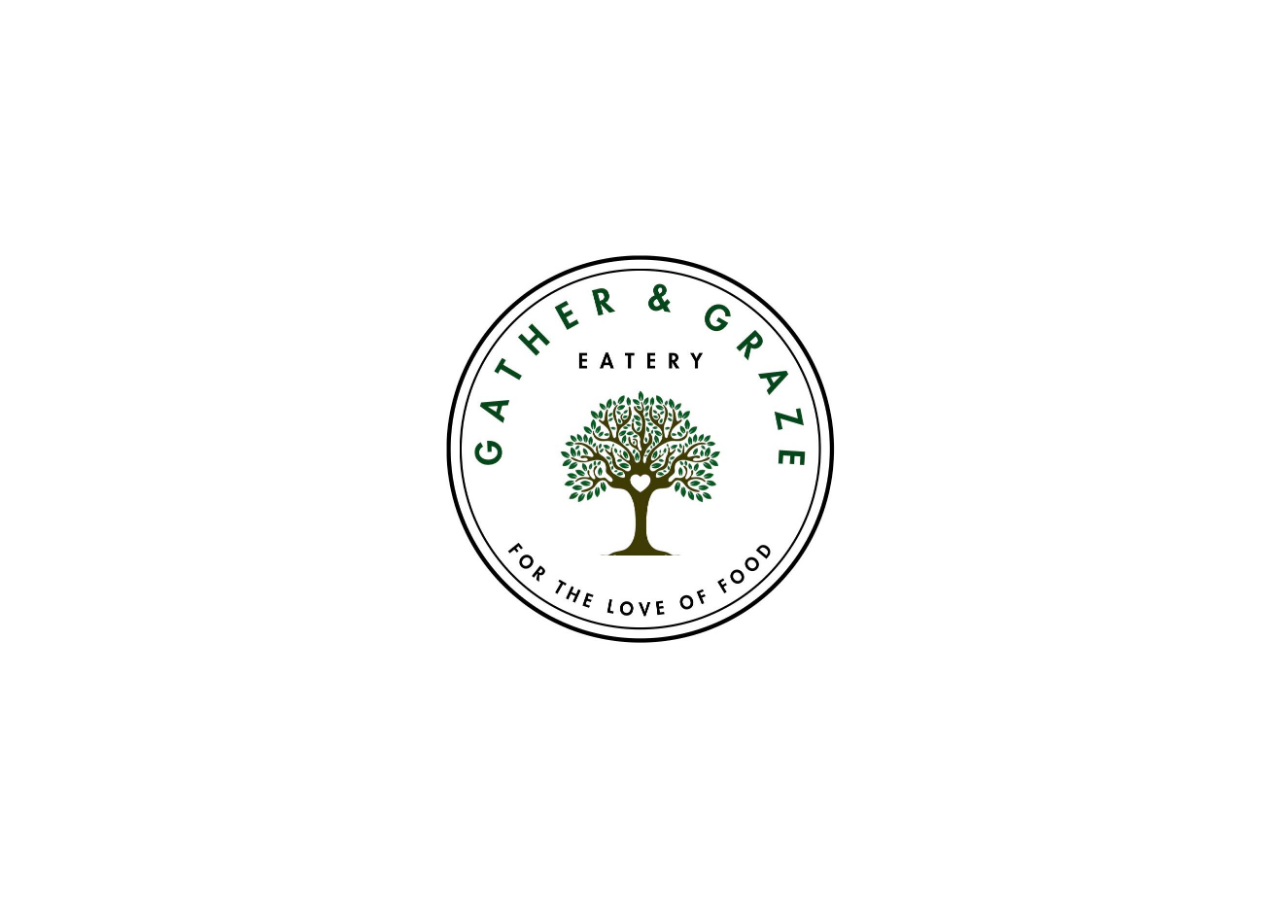
<file: index.html>
<!doctype html>
<html lang="en">
<head>
  <meta charset="utf-8" />
  <meta name="viewport" content="width=device-width, initial-scale=1" />
  <title>Gather & Graze Eatery | Waitoki Café</title>
  <meta name="description" content="A vibrant local café in Waitoki, Auckland. Coffee, brunch, cabinet food, and catering." />
  <link rel="preconnect" href="https://fonts.googleapis.com">
  <link rel="preconnect" href="https://fonts.gstatic.com" crossorigin>
  <link href="https://fonts.googleapis.com/css2?family=Poppins:wght@400;600;700&display=swap" rel="stylesheet">
  <link rel="stylesheet" href="./css/styles.css?v=2" />
</head>
<body>
  <!-- Splash overlay -->
  <div id="splash" aria-label="Loading">
    <img src="./assets/LargeLogo.jpg?v=2" alt="Gather & Graze Eatery">
  </div>
    
  <header class="site-header">
    <a class="brand" href="./">
      <img src="./assets/Logo.png?v=2" alt="Gather & Graze Eatery" height="35" />
      <span>Gather & Graze Eatery</span>
    </a>
    <button class="nav-toggle" aria-expanded="false" aria-controls="site-nav" aria-label="Toggle navigation">
      <span class="hamburger" aria-hidden="true"><span></span></span>
    </button>
    <nav id="site-nav" class="nav">
      <a href="./menu.html" class="">Menu</a>
      <a href="./about.html" class="">About</a>
    </nav>
  </header>

  <main>
    <section class="hero">
      <img class="hero-img" src="./assets/hero.jpg?v=2" alt="Coffee and brunch at Gather & Graze Eatery" />
      <div class="hero-text">
        <h1>Modern café with a country heart</h1>
        <h3>For the love of food</h3>
        <div class="cta">
          <a class="btn" href="./menu.html">View menu</a>
          <!--<a class="btn ghost" href="./services.html">Catering & functions</a>-->
        </div>
        <!--<ul class="badges">
          <li>Open 7 days</li>
          <li>Gluten-free options</li>
          <li>Vegan friendly</li>-->
        </ul>
      </div>
    </section>

    <section class="hours-locate">
      <div>
        <h2>Hours</h2>
        <p><strong>Mon–Sun</strong> 6:00–15:30<br>
           <!--<strong>Sat–Sun</strong> 8:00–15:00</p>-->
      </div>
      <div>
        <h2>Find us</h2>
        <p>1091 Kahikatea Flat Raod,</p>
        <p>Waitoki, Auckland, New Zealand 0871</p>
        <p><a href="https://maps.google.com/?q=1091+Kahikatea+Flat+Road,+Waitoki%2C%20Auckland" target="_blank" rel="noopener">Get directions</a></p>
      </div>
      <div>
        <h2>Contact</h2>
        <p><a href="tel:+64274100188">0274 100 188</a><br>
           <a href="mailto:gatherandgrazeeatery@gmail.com">gatherandgrazeeatery@gmail.com</a></p>
      </div>
    </section>

    <!--<section class="panels">
      <article class="card">
        <h3>Cabinet favourites</h3>
        <p>Fresh pastries, slices, and savoury bakes every morning.</p>
      </article>
      <article class="card">
        <h3>Brunch classics</h3>
        <p>Eggs your way, bowls, and seasonal specials.</p>
      </article>
      <article class="card">
        <h3>Locally roasted coffee</h3>
        <p>Espresso, batch brew, and house-made syrups.</p>
      </article>
    </section>-->
  </main>

  <script>
    // Hide splash when all assets finish loading
    //window.addEventListener('load', function () {
    //  const el = document.getElementById('splash');
    //  if (!el) return;
    //  el.classList.add('hide');
    //  setTimeout(() => el.remove(), 700);
    //});

    // Fallback auto-hide after 1.5s
    setTimeout(() => {
      const el = document.getElementById('splash');
      if (el && !el.classList.contains('hide')) {
        el.classList.add('hide');
        setTimeout(() => el.remove(), 1100);
      }
    }, 1300);
  </script>

  <footer class="site-footer">
    <small>© <span id="year"></span> Gather & Graze Eatery • Waitoki, Auckland</small>
    <script>
      (function(){        
        var btn = document.querySelector('.nav-toggle');
        var nav = document.getElementById('site-nav');
        if(btn && nav){
          btn.addEventListener('click', function(){
            var open = nav.classList.toggle('open');
            btn.setAttribute('aria-expanded', open);
          });
        }
      })();
    </script>
  </footer>

  <script src="./js/main.js"></script>
  
</body>
</html>
</file>
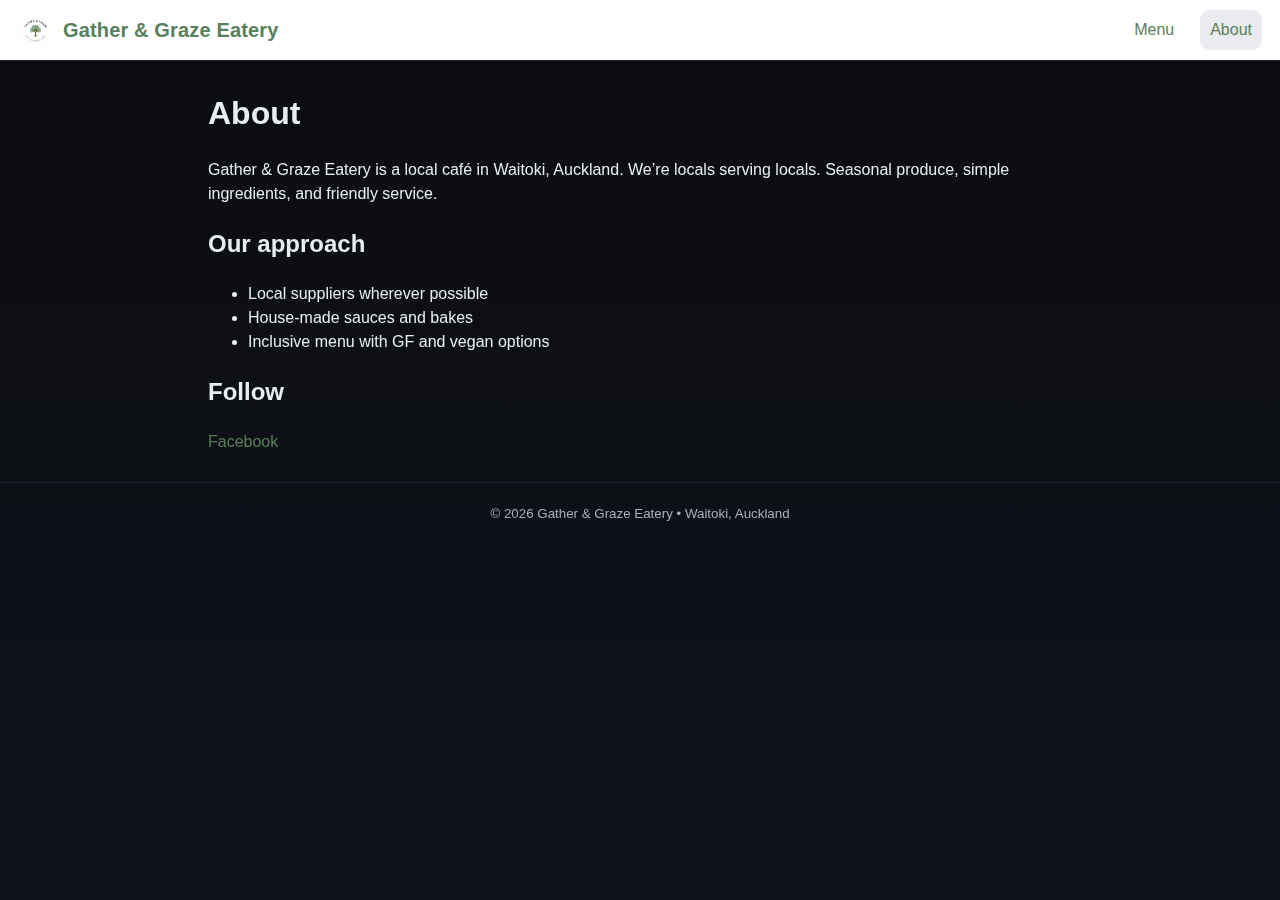
<file: about.html>
<!doctype html>
<html lang="en">
<head>
  <meta charset="utf-8" />
  <meta name="viewport" content="width=device-width, initial-scale=1" />
  <title>About | Gather & Graze Eatery</title>
  <link rel="stylesheet" href="./css/styles.css?v=2" />
</head>
<body>
  <header class="sub-header">
    <a class="brand" href="./">
      <img src="./assets/Logo.png?v=2" alt="Gather & Graze Eatery" height="35" />
      <span>Gather & Graze Eatery</span>
    </a>
    <button class="nav-toggle" aria-expanded="false" aria-controls="site-nav" aria-label="Toggle navigation">
      <span class="hamburger" aria-hidden="true"><span></span></span>
    </button>
    <nav id="site-nav" class="nav">
      <a href="./menu.html" class="">Menu</a>
      <a href="./about.html" class="active">About</a>
    </nav>
  </header>
 
  <main class="content">
    <h1>About</h1>
    <p>Gather & Graze Eatery is a local café in Waitoki, Auckland. We’re locals serving locals. Seasonal produce, simple ingredients, and friendly service.</p>

    <h2>Our approach</h2>
    <ul>
      <li>Local suppliers wherever possible</li>
      <li>House-made sauces and bakes</li>
      <li>Inclusive menu with GF and vegan options</li>
    </ul>

    <h2>Follow</h2>
    <p>
      <!--<a href="#https://www.facebook.com/profile.php?id=61580047664245">Instagram</a> ·-->
      <a href="https://www.facebook.com/profile.php?id=61580047664245">Facebook</a>
    </p>
  </main>

  <footer class="site-footer">
    <small>© <span id="year"></span> Gather & Graze Eatery • Waitoki, Auckland</small>
    <script>
      (function(){
        var btn = document.querySelector('.nav-toggle');
        var nav = document.getElementById('site-nav');
        if(btn && nav){
          btn.addEventListener('click', function(){
            var open = nav.classList.toggle('open');
            btn.setAttribute('aria-expanded', open);
          });
        }
      })();
    </script>
  </footer>

  <script src="./js/main.js"></script>
</body>
</html>
</file>
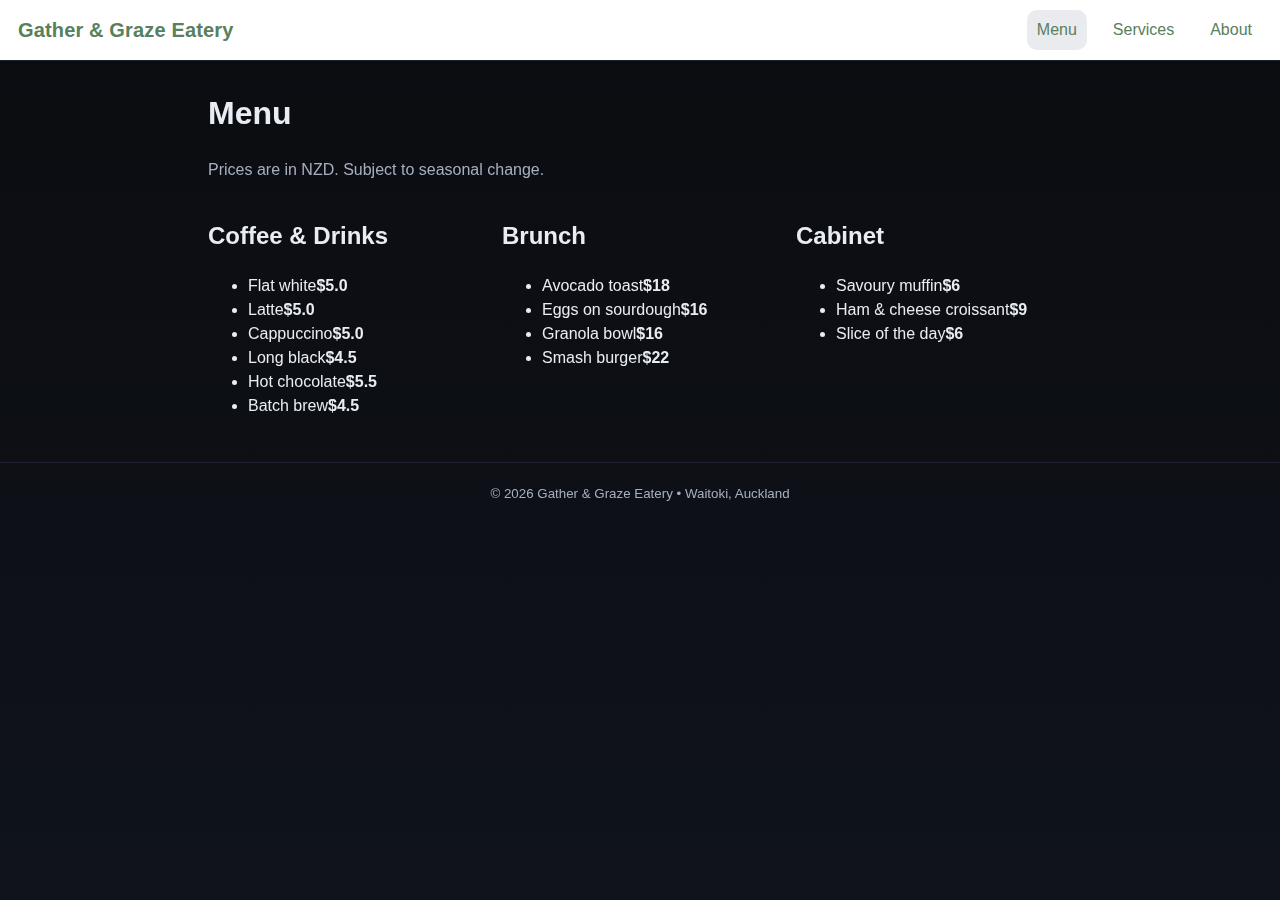
<file: menu.html>
<!doctype html>
<html lang="en">
<head>
  <meta charset="utf-8" />
  <meta name="viewport" content="width=device-width, initial-scale=1" />
  <title>Menu | Gather & Graze Eatery</title>
  <link rel="stylesheet" href="/css/styles.css" />
</head>
<body>
  <header class="sub-header">
    <a class="brand" href="/">Gather & Graze Eatery</a>
    <nav class="nav">
      <a class="active" href="/menu.html">Menu</a>
      <a href="/services.html">Services</a>
      <a href="/about.html">About</a>
    </nav>
  </header>

  <main class="content">
    <h1>Menu</h1>
    <p class="muted">Prices are in NZD. Subject to seasonal change.</p>

    <div class="menu-grid">
      <section>
        <h2>Coffee & Drinks</h2>
        <ul class="menu-list">
          <li><span>Flat white</span><strong>$5.0</strong></li>
          <li><span>Latte</span><strong>$5.0</strong></li>
          <li><span>Cappuccino</span><strong>$5.0</strong></li>
          <li><span>Long black</span><strong>$4.5</strong></li>
          <li><span>Hot chocolate</span><strong>$5.5</strong></li>
          <li><span>Batch brew</span><strong>$4.5</strong></li>
        </ul>
      </section>
      <section>
        <h2>Brunch</h2>
        <ul class="menu-list">
          <li><span>Avocado toast</span><strong>$18</strong></li>
          <li><span>Eggs on sourdough</span><strong>$16</strong></li>
          <li><span>Granola bowl</span><strong>$16</strong></li>
          <li><span>Smash burger</span><strong>$22</strong></li>
        </ul>
      </section>
      <section>
        <h2>Cabinet</h2>
        <ul class="menu-list">
          <li><span>Savoury muffin</span><strong>$6</strong></li>
          <li><span>Ham & cheese croissant</span><strong>$9</strong></li>
          <li><span>Slice of the day</span><strong>$6</strong></li>
        </ul>
      </section>
    </div>
  </main>

  <footer class="site-footer">
    <small>© <span id="year"></span> Gather & Graze Eatery • Waitoki, Auckland</small>
  </footer>

  <script src="/js/main.js"></script>
</body>
</html>
</file>
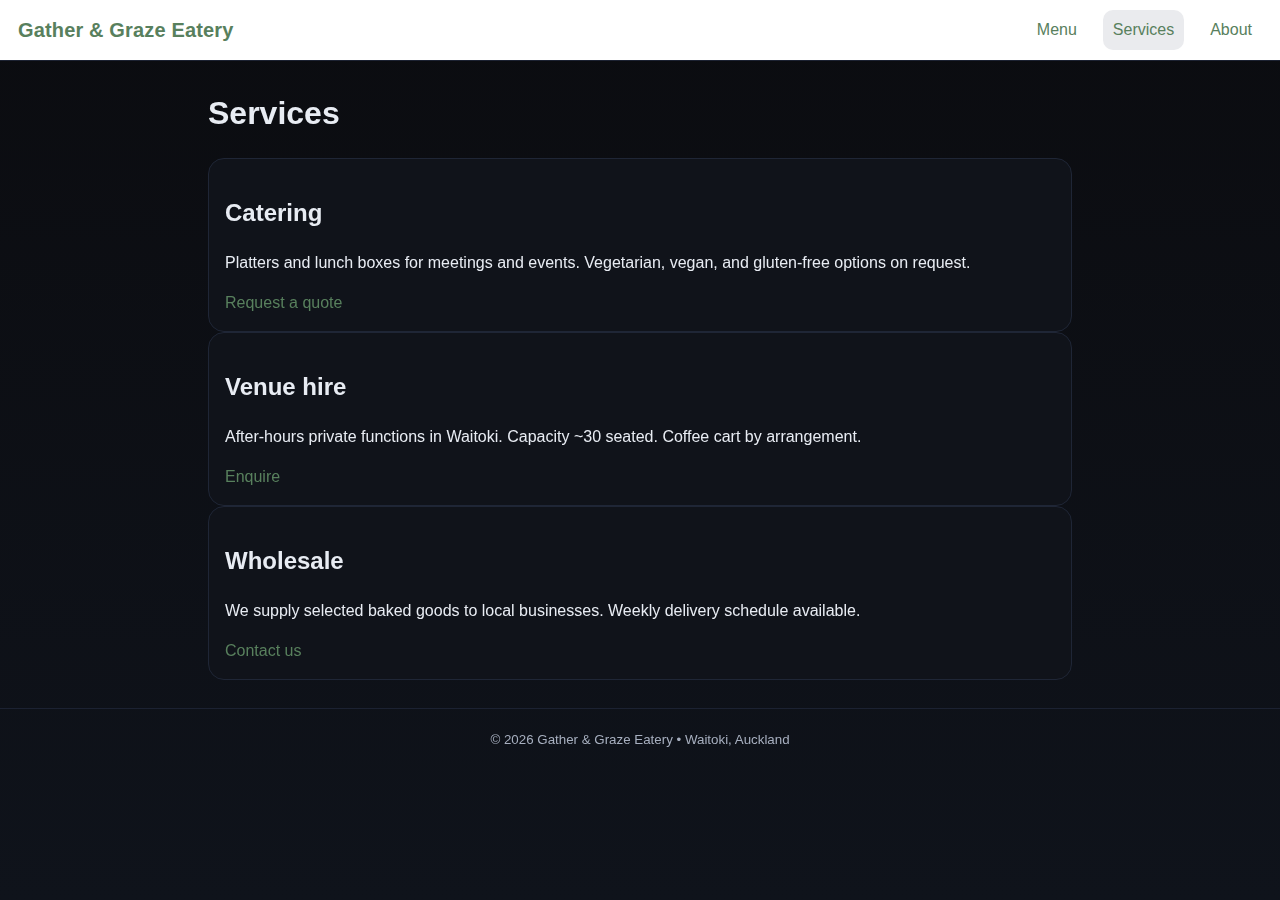
<file: services.html>
<!doctype html>
<html lang="en">
<head>
  <meta charset="utf-8" />
  <meta name="viewport" content="width=device-width, initial-scale=1" />
  <title>Services | Gather & Graze Eatery</title>
  <link rel="stylesheet" href="./css/styles.css?v=2" />
</head>
<body>
  <header class="sub-header">
    <a class="brand" href="./">Gather & Graze Eatery</a>
    <nav class="nav">
      <a href="./menu.html">Menu</a>
      <a class="active" href="./services.html">Services</a>
      <a href="./about.html">About</a>
    </nav>
  </header>

  <main class="content">
    <h1>Services</h1>
    <div class="cards">
      <article class="card">
        <h2>Catering</h2>
        <p>Platters and lunch boxes for meetings and events. Vegetarian, vegan, and gluten-free options on request.</p>
        <a class="btn" href="mailto:hello@gatherandgraze.nz?subject=Catering%20enquiry">Request a quote</a>
      </article>
      <article class="card">
        <h2>Venue hire</h2>
        <p>After-hours private functions in Waitoki. Capacity ~30 seated. Coffee cart by arrangement.</p>
        <a class="btn ghost" href="mailto:hello@gatherandgraze.nz?subject=Venue%20hire%20enquiry">Enquire</a>
      </article>
      <article class="card">
        <h2>Wholesale</h2>
        <p>We supply selected baked goods to local businesses. Weekly delivery schedule available.</p>
        <a class="btn" href="mailto:hello@gatherandgraze.nz?subject=Wholesale%20enquiry">Contact us</a>
      </article>
    </div>
  </main>

  <footer class="site-footer">
    <small>© <span id="year"></span> Gather & Graze Eatery • Waitoki, Auckland</small>
  </footer>

  <script src="./js/main.js"></script>
</body>
</html>
</file>
<file: css/styles.css>
:root{
  --bg:#0b0c10; --panel:#10131a; --ink:#e8ecf3; --muted:#a7afbf; --accent:#58805d;
}
*{box-sizing:border-box}
html,body{height:100%}
/*body{margin:0;background:linear-gradient(180deg,var(--bg),#0f131b);color:var(--ink);font:16px/1.5 "Futura","Futura PT","Poppins",sans-serif,"Inter",system-ui,"Segoe UI","Roboto",Arial,sans-serif}*/
body{margin:0;background:linear-gradient(180deg,var(--bg),#0f131b);color:var(--ink);font:16px/1.5 "Poppins",sans-serif, Arial}
img{max-width:100%;display:block}
a{color:var(--accent);text-decoration:none}
a:hover{text-decoration:underline}

.site-header,.sub-header{position:sticky;top:0;z-index:10;backdrop-filter:saturate(160%) blur(8px);background:rgb(255, 255, 255);border-bottom:1px solid #1c2232;display:flex;align-items:center;justify-content:space-between;padding:10px 18px}
.brand{display:flex;gap:10px;align-items:center;font-size: 20px; font-weight:550;letter-spacing:.15px}
.nav{display:flex;gap:16px;font-weight:450}
.nav a{padding:8px 10px;border-radius:10px;font-weight:500;font-size:16px;}
.nav a.active,.nav a:hover{background:#eaebee}

.hero{
  /* switched from grid to flex so the image sits on the left on wide screens */
  display:flex;
  flex-direction:column; /* stacked on small screens */
  gap:20px;
  align-items: center;
  max-width:auto;
  margin:36px 10px 10px 10px;
  padding:0 18px;
}

/* image: full-width on small screens, constrained on larger screens; align image content to the left */
.hero-img{
  border-radius:12px;
  border:1px solid #1f2636;
  box-shadow:0 10px 30px rgba(0,0,0,.25);
  object-fit: cover;
  object-position: left center;
  width:100%;
  height:60vh; /* keeps a strong visual on small/medium viewports */
}

/* ensure text takes full width when stacked */
.hero-text{
  width:100%;
  font-size: 25px;  
}

.menu-text{
  width:100%;
  text-align:center;      
}

.cta{
  border-radius:10px;
  border: 1px solid #1f2636;
  font-size:18px;
  width: 125px; 
  align-content: center;
  padding:8px 8px 8px 8px;
  font-weight:500;
}

.menu-grid{display:grid;grid-template-columns:repeat(auto-fit,minmax(260px,1fr));gap:18px}
/*.menu-list{list-style:none;margin:0;padding:0}
.menu-list li{display:flex;justify-content:space-between;border-bottom:1px dashed #263049;padding:10px 0}*/

.menu-gallery{
  display:grid;
  grid-template-columns:repeat(2,minmax(0,1fr));
  gap:18px;
  margin:36px 10px 10px 10px;
  height: 660px
}
.menu-gallery a{display:block;border-radius:12px;overflow:hidden;border:1px solid #1f2636}
.menu-gallery img{
  border-radius:12px;
  border:1px solid #1f2636;
  box-shadow:0 10px 30px rgba(0,0,0,.25);  
  width:100%;
  height:660px;
  object-fit: contain;
  display: block;
  padding: 10px 10px 10px 10px
}

.hours-locate{max-width:1100px;margin:24px auto;padding:0 18px;display:grid;grid-template-columns:repeat(auto-fit,minmax(220px,1fr));gap:18px}
.hours-locate h2{margin:.2em 0 .3em}


/* on wider screens switch to a two-column layout (image left, text right) */
@media (min-width:901px){
  .hero{
    flex-direction:row;
    align-items:flex-start; /* changed: align children to the top instead of centered */
  }
  .hero-img{
    flex:0 0 48%; /* fixed portion for image */
    height:auto;   /* let image scale by width */
    max-height:60vh;
    align-self:flex-start; /* ensure image sits at the top of the row */
  }
  .hero-text{
    flex:1 1 52%;
    text-align: left;
    align-self:flex-start; /* ensure text block aligns to the top */
  }
  .nav-toggle{display:none !important}
}

/* preserve smaller-screen behavior (stacked) */
@media (max-width:900px){
  .hero{
    flex-direction:column;
    grid-template-columns:1fr;
    margin:24px auto;
    padding:0 18px;    
  }
  .hero-img{
    height:auto; /* 38vh */
    max-height:30vh;
  } 

  .hero-text{
    width:100%;
    font-size: 15px;      
  }

  .hours-locate{font-size: 14px;}
  .hours-locate h2{margin:.2em 0 .3em}


   /* place toggle to the right of the topbar */
  .nav-toggle{display:inline-block;order:2;margin-left:auto;margin-right:10px}

  /* hide nav by default on small screens; show when .open is present */
  .nav{display:none;width:100%;order:3}
  .nav.open{display:flex;flex-direction:column;gap:6px;padding-top:8px}
  .nav a{margin:0;padding:6px 8px;font-size:.9rem}
  .nav-toggle{display:inline-block !important}

  /* allow header to wrap so the nav can drop below when it opens */
  .site-header,.sub-header{flex-wrap:wrap}

  /* STACK the menu gallery vertically on small screens */
  .menu-grid{display:grid;grid-template-columns:1fr;}

  .menu-gallery{
    display:grid;
    grid-template-columns: 1fr;    /* single column */    
    grid-auto-rows: auto;
    gap: 12px;
    margin: 18px 10px 10px 10px;
    height: auto;                 /* remove fixed height so it grows with content */
  }
  .menu-gallery a{
    display:block;
    width:100%;    
  }
  .menu-gallery img{
    width:100%;
    height:auto;                  /* natural height */
    max-height:40vh;              /* limit overly tall images */
    object-fit: contain;            /* fill the card while preserving aspect */
    padding: 10px;                /* keep existing visual padding */
  }
}

.badges{display:flex;gap:12px;list-style:none;padding:0;margin:10px 0 0}
.badges li{font-size:.9rem;color:var(--muted);background:#141a28;border:1px solid #21283a;border-radius:999px;padding:6px 10px}

.panels{max-width:1100px;margin:14px auto 40px;padding:0 18px;display:grid;grid-template-columns:repeat(auto-fit,minmax(240px,1fr));gap:16px}
.card{background:var(--panel);border:1px solid #1f2636;border-radius:16px;padding:16px}

.content{max-width:900px;margin:28px auto;padding:0 18px}
.muted{color:var(--muted)}



.site-footer{border-top:1px solid #1c2232;padding:18px;text-align:center;color:var(--muted)}



/* Splash */
#splash{position:fixed;inset:0;display:grid;place-items:center;background:#ffffff;z-index:9999;transition:opacity 1.0s ease}
#splash img{max-width:50vmin;height:auto}
#splash.hide{opacity:0;pointer-events:none}


/* ensure clickable thumbnail shows zoom cursor */
.clickable{cursor:zoom-in}

/* hamburger toggle styles */
.nav-toggle{display:none;background:rgba(255,255,255,0.06);border:1px solid rgba(255,255,255,0.12);color:var(--link);padding:8px 10px;cursor:pointer;border-radius:6px;z-index:60}
.nav-toggle:hover{background:rgba(255,255,255,0.09)}
.nav-toggle:focus{outline:2px solid rgba(255,255,255,0.18);outline-offset:2px}
.hamburger{
  display:inline-block;
  position:relative;
  width:22px;
  height:14px;
}
.hamburger::before,
.hamburger::after,
.hamburger span{
  content:'';
  position:absolute;
  left:0;
  right:0;
  height:2px;
  background: var(--accent);
  border-radius:2px;
  transition:transform .2s,opacity .2s,top .2s;
}
.hamburger span{top:6px}
.hamburger::before{top:0}
.hamburger::after{top:12px}
/* transform when open: simple fade/rotate */
.nav.open + .nav-toggle .hamburger span{opacity:0}
.nav.open + .nav-toggle .hamburger::before{transform:translateY(6px) rotate(45deg)}
.nav.open + .nav-toggle .hamburger::after{transform:translateY(-6px) rotate(-45deg)}
</file>
